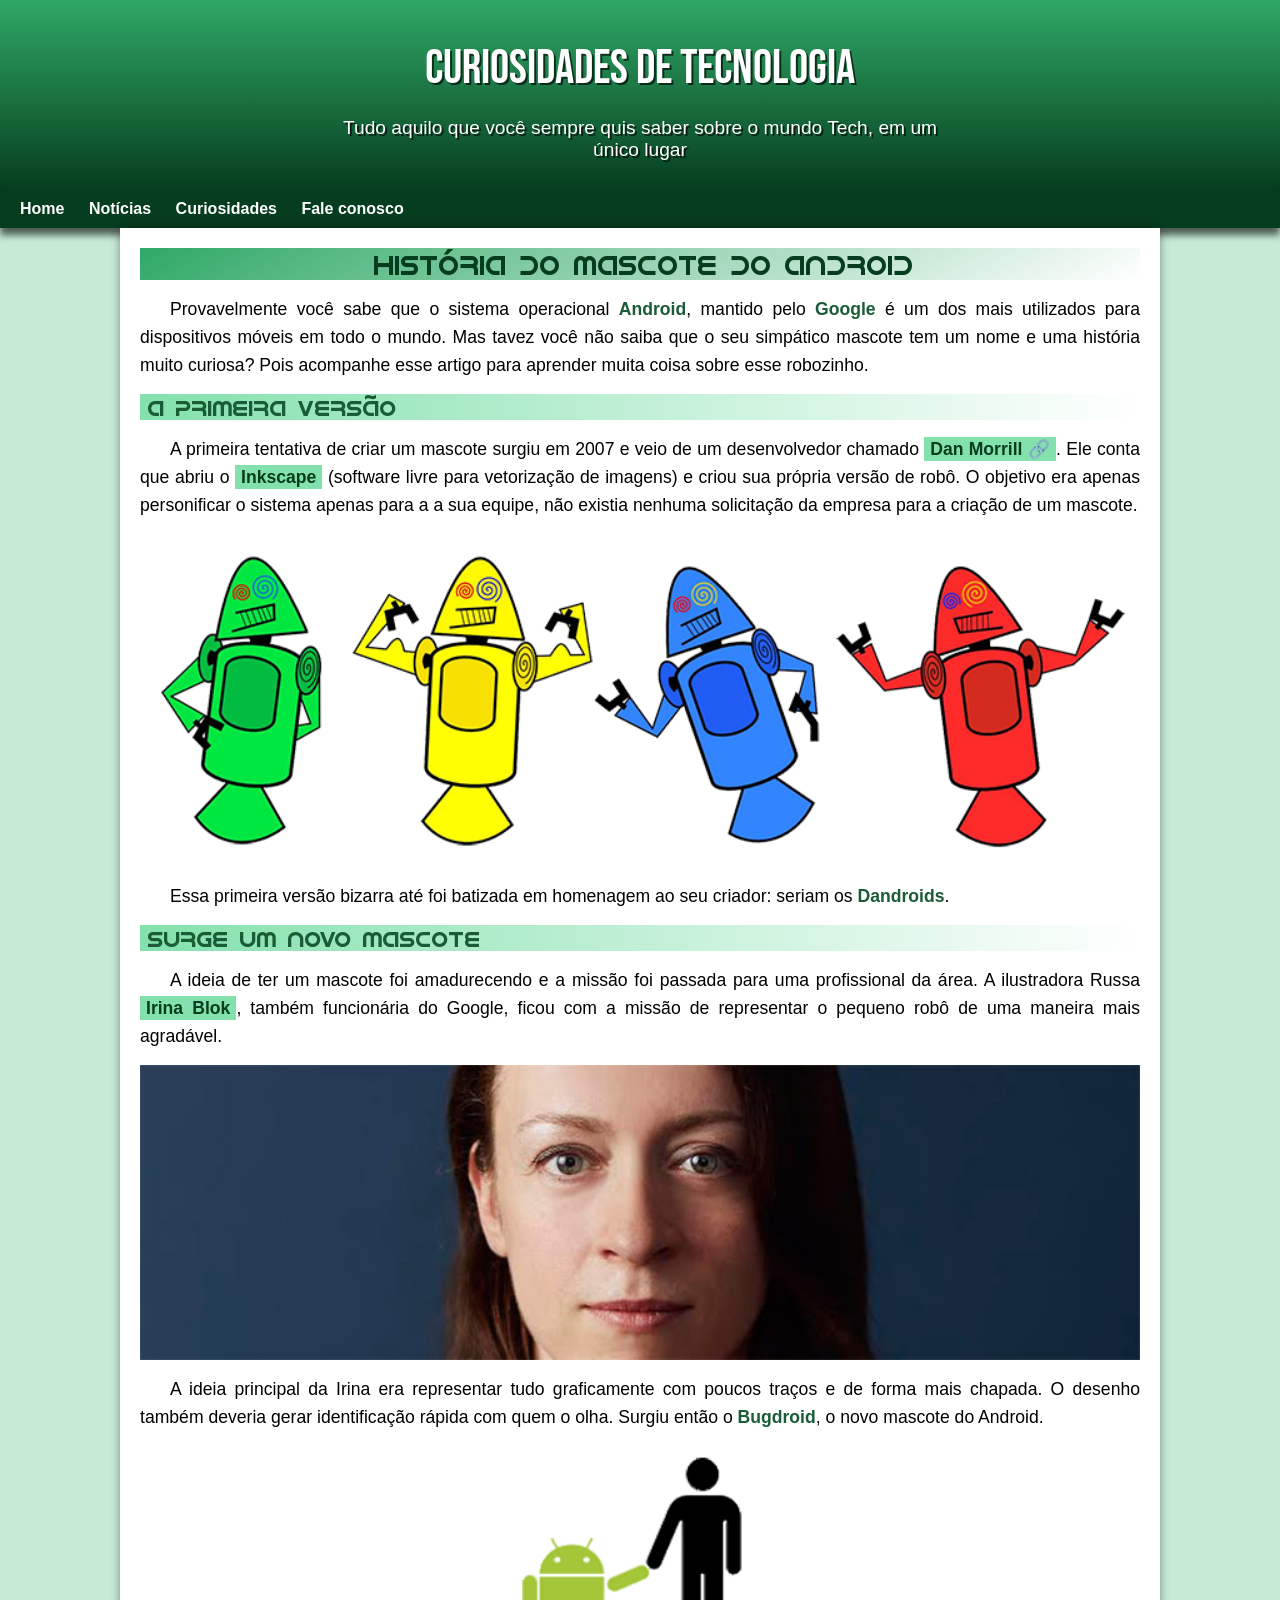
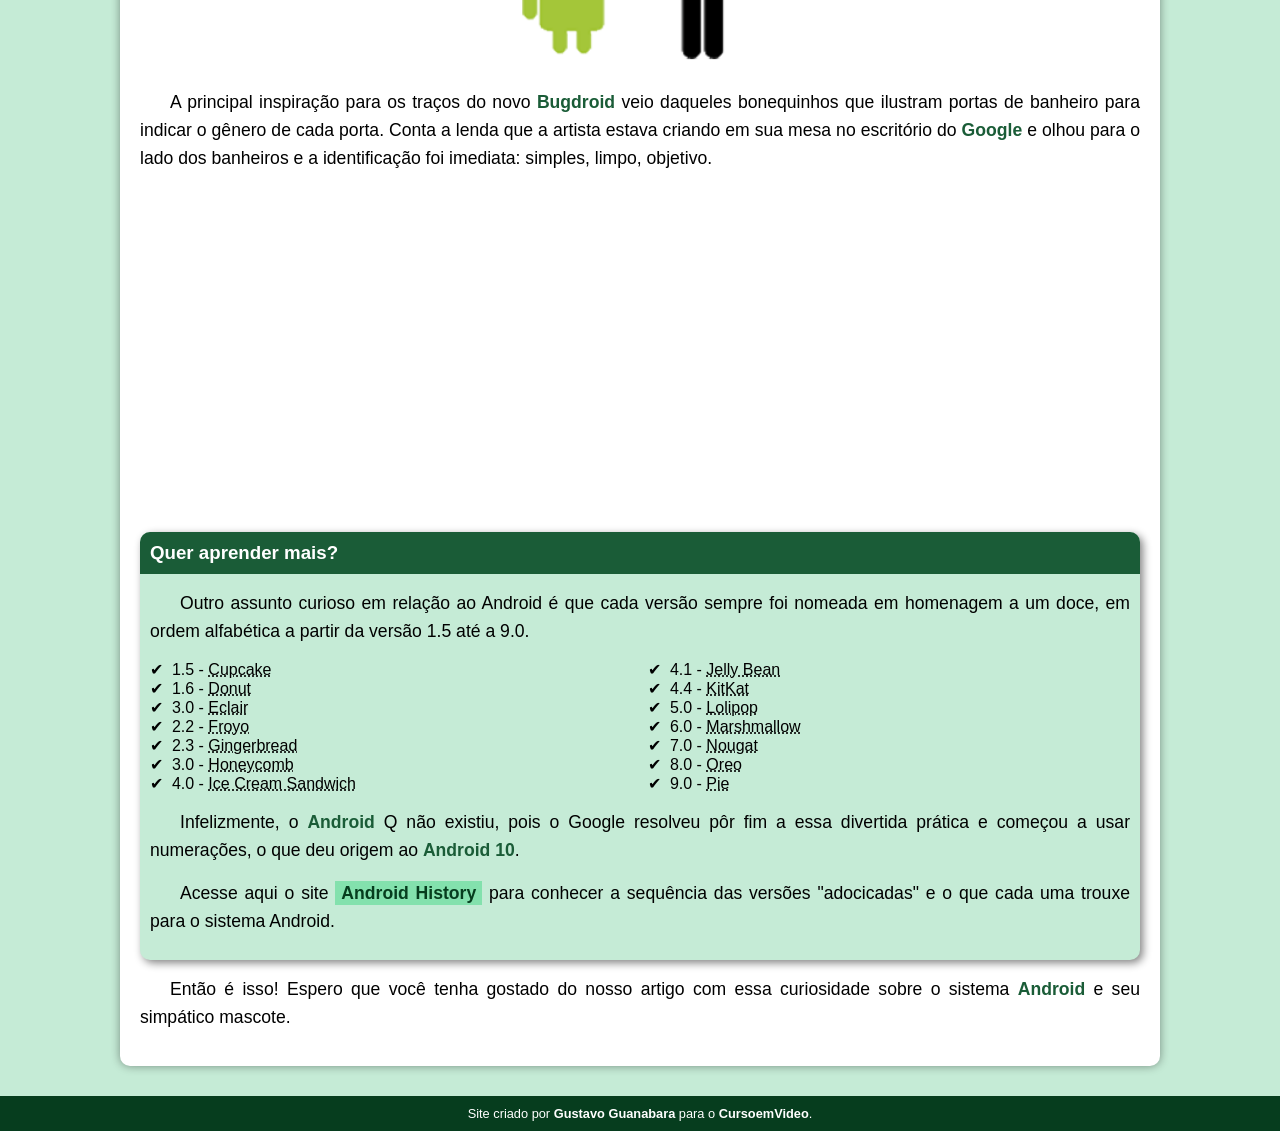
<file: desafio_10_m2_professor/index.html>
<!DOCTYPE html>
<html lang="pt-br">
<head>
    <meta charset="UTF-8">
    <meta name="viewport" content="width=device-width, initial-scale=1.0">
    <title>Como surgiu o mascote do Android</title>
    <link rel="shortcut icon" href="./imagens/favicon.ico" type="image/x-icon">
    <link rel="stylesheet" href="./estilos/style.css">
</head>
<body>
    <header>
        <h1>Curiosidades de Tecnologia</h1>
        <p>Tudo aquilo que você sempre quis saber sobre o mundo Tech, em um único lugar</p>
    </header>
    <nav>
        <a href="#">Home</a>
        <a href="#">Notícias</a>
        <a href="#">Curiosidades</a>
        <a href="#">Fale conosco</a>
    </nav>
    <!-- Fim do cabeçalho -->
    <main>
        <article>
            <h2 class="titulo-principal">História do Mascote do Android</h2>

            <p>Provavelmente você sabe que o sistema operacional <strong>Android</strong>, mantido pelo <strong>Google</strong> é um dos mais utilizados para dispositivos móveis em todo o mundo. Mas tavez você não saiba que o seu simpático mascote tem um nome e uma história muito curiosa? Pois acompanhe esse artigo para aprender muita coisa sobre esse robozinho.</p>

            <h2>A primeira versão</h2>

            <p>A primeira tentativa de criar um mascote surgiu em 2007 e veio de um desenvolvedor chamado <a class="externo" href="https://www.tecmundo.com.br/software/46241-android-a-historia-da-logo-do-robozinho-mais-famoso-do-mundo-ilustracao-.htm" target="_blank">Dan Morrill</a>. Ele conta que abriu o <a href="https://inkscape.org/release/inkscape-1.4.2/windows/64-bit/msi/dl/" target="_blank">Inkscape</a> (software livre para vetorização de imagens) e criou sua própria versão de robô. O objetivo era apenas personificar o sistema apenas para a a sua equipe, não existia nenhuma solicitação da empresa para a criação de um mascote.</p>

            <picture>
                <source media="(max-width: 670px)" srcset="imagens/dan-droids-pq.png">
                <img src="imagens/dan-droids.png" alt="Primeiro mascote do Android">
            </picture>
            

            <p>Essa primeira versão bizarra até foi batizada em homenagem ao seu criador: seriam os <strong>Dandroids</strong>.</p>

            <h2>Surge um novo mascote</h2>

            <p>A ideia de ter um mascote foi amadurecendo e a missão foi passada para uma profissional da área. A ilustradora Russa <a href="https://www.irinablok.com/" target="_blank">Irina Blok</a>, também funcionária do Google, ficou com a missão de representar o pequeno robô de uma maneira mais agradável.</p>

            <picture>
                <source media="(max-width: 670px)" srcset="./imagens/irina-blok-pq.jpg">
                <img src="./imagens/irina-blok.jpg" alt="Foto da Irina Blok - criadora do bugdroid">
            </picture>

            

            <p>A ideia principal da Irina era representar tudo graficamente com poucos traços e de forma mais chapada. O desenho também deveria gerar identificação rápida com quem o olha. Surgiu então o <strong>Bugdroid</strong>, o novo mascote do Android.</p>

            <img class="pequena" src=".//imagens/bugdroid.png" alt="Imagem do Bugdroid">

            <p>A principal inspiração para os traços do novo <strong>Bugdroid</strong> veio daqueles bonequinhos que ilustram portas de banheiro para indicar o gênero de cada porta. Conta a lenda que a artista estava criando em sua mesa no escritório do <strong>Google</strong> e olhou para o lado dos banheiros e a identificação foi imediata: simples, limpo, objetivo.</p>

            <div class="video">
                <iframe width="560" height="315" src="https://www.youtube.com/embed/l2UDgpLz20M?si=Vu81xv9eg1Ihyn5H" title="YouTube video player" frameborder="0" allow="accelerometer; autoplay; clipboard-write; encrypted-media; gyroscope; picture-in-picture; web-share" referrerpolicy="strict-origin-when-cross-origin" allowfullscreen></iframe>
            </div>
            
            <!-- Conteudo EXTRA -->
            <aside>
                <h3>Quer aprender mais?</h3> 

                <p>Outro assunto curioso em relação ao Android é que cada versão sempre foi nomeada em homenagem a um doce, em ordem alfabética a partir da versão 1.5 até a 9.0.</p>
                <ul>
                    <li>1.5 - <abbr title="Bolo de Copo">Cupcake</abbr></li>
                    <li>1.6 - <abbr title="Rosquinha">Donut</abbr></li>
                    <li>3.0 - <abbr title="Bomba">Eclair</abbr></li>
                    <li>2.2 - <abbr title="Iogurte Congelado">Froyo</abbr></li>
                    <li>2.3 - <abbr title="Biscoito de Gengibre">Gingerbread</abbr></li>
                    <li>3.0 - <abbr title="Favo de Mel">Honeycomb</abbr></li>
                    <li>4.0 - <abbr title="Sanduíche de Sorvete">Ice Cream Sandwich</abbr></li>
                    <li>4.1 - <abbr title="Jujuba">Jelly Bean</abbr></li>
                    <li>4.4 - <abbr title="Kitkat">KitKat</abbr></li>
                    <li>5.0 - <abbr title="Pirulito">Lolipop</abbr></li>
                    <li>6.0 - <abbr title="Marshmallow">Marshmallow</abbr></li>
                    <li>7.0 - <abbr title="Torrone">Nougat</abbr></li>
                    <li>8.0 - <abbr title="Oreo">Oreo</abbr></li>
                    <li>9.0 - <abbr title="Torta">Pie</abbr></li>
                </ul>
                

                <p>Infelizmente, o <strong>Android</strong> Q não existiu, pois o Google resolveu pôr fim a essa divertida prática e começou a usar numerações, o que deu origem ao <strong>Android 10</strong>.</p>

                <p>Acesse aqui o site <a href="https://en.wikipedia.org/wiki/Android_version_history" target="_blank">Android History</a> para conhecer a sequência das versões "adocicadas" e o que cada uma trouxe para o sistema Android.</p>
            </aside>
            <p>
                Então é isso! Espero que você tenha gostado do nosso artigo com essa curiosidade sobre o sistema <strong>Android</strong> e seu simpático mascote.
            </p>
            
        </article>
    </main>
    <!-- Fim da PARTE PRINCIPAL -->
    <footer>
        <p>Site criado por <a href="https://github.com/gustavoguanabara" target="_blank">Gustavo Guanabara</a> para o <a href="https://www.youtube.com/cursoemvideo" target="_blank">CursoemVideo</a>.</p>
    </footer>
</body>
</html>
</file>
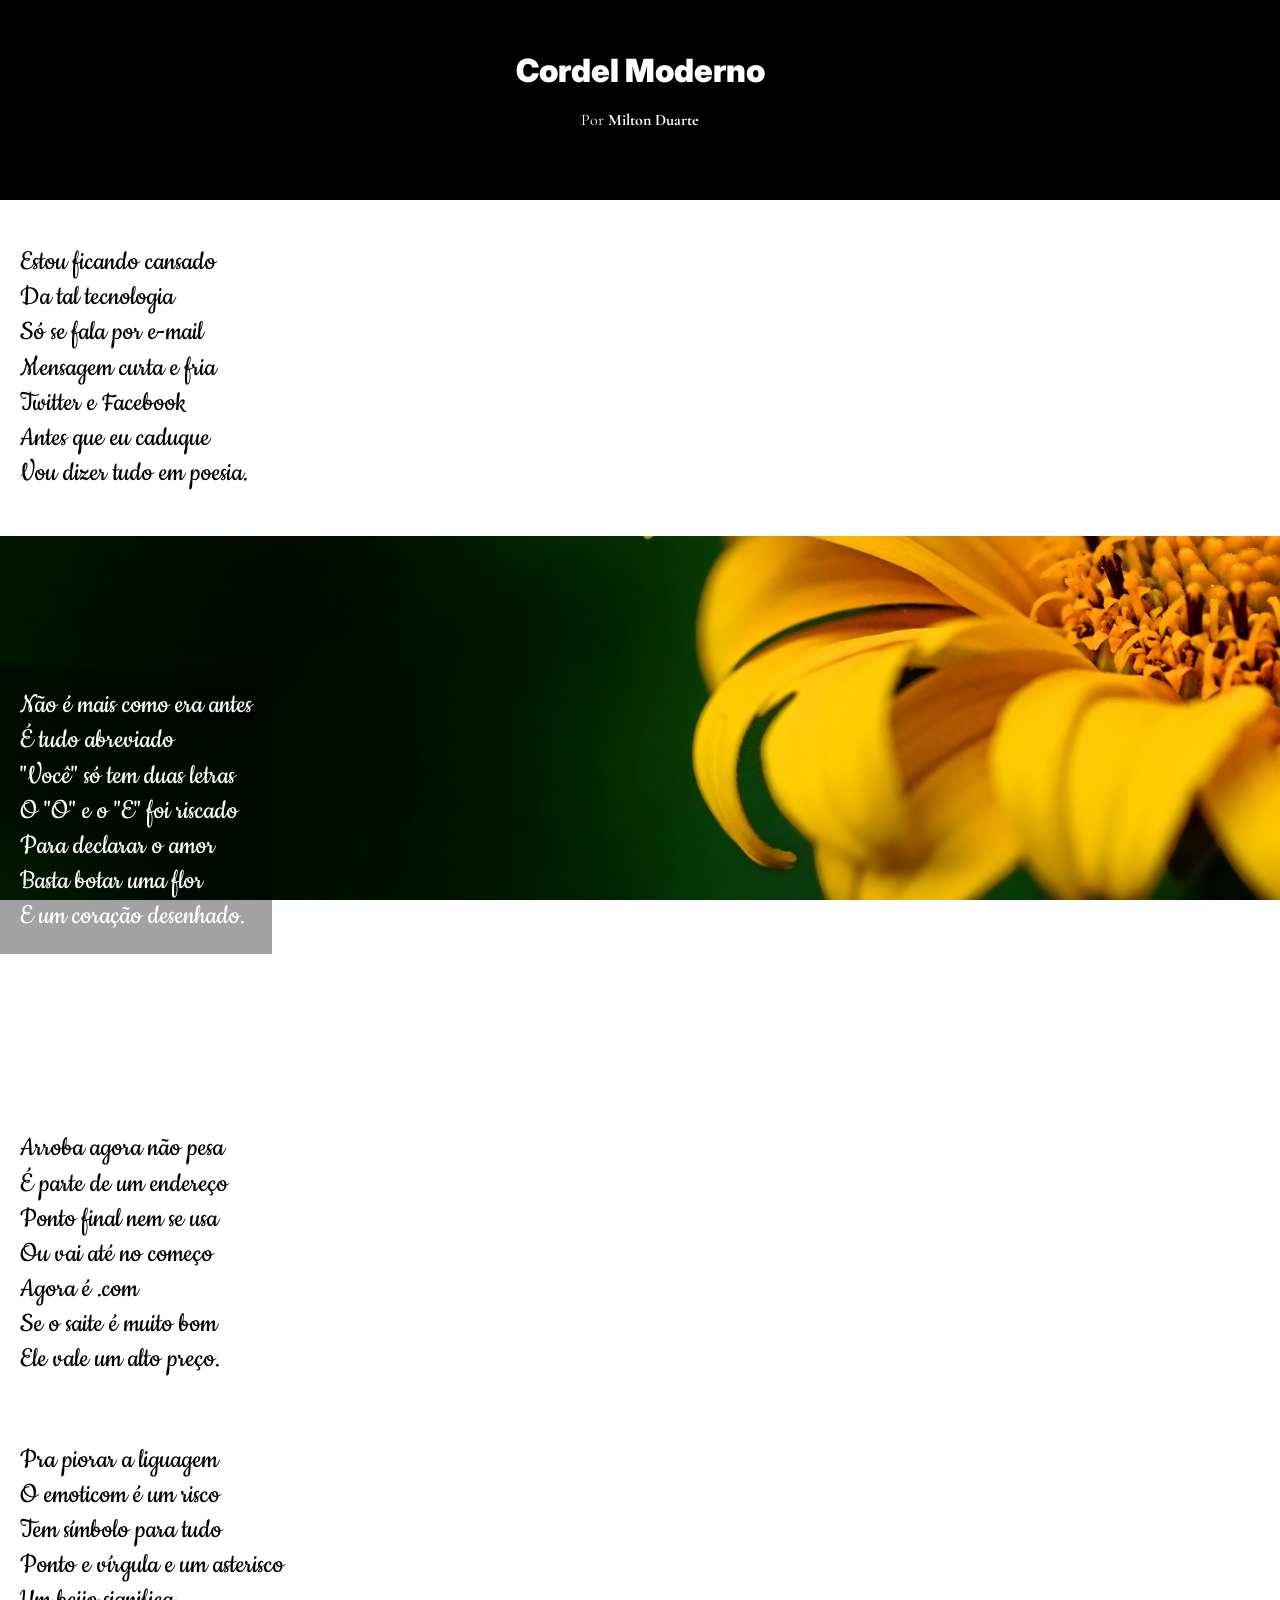
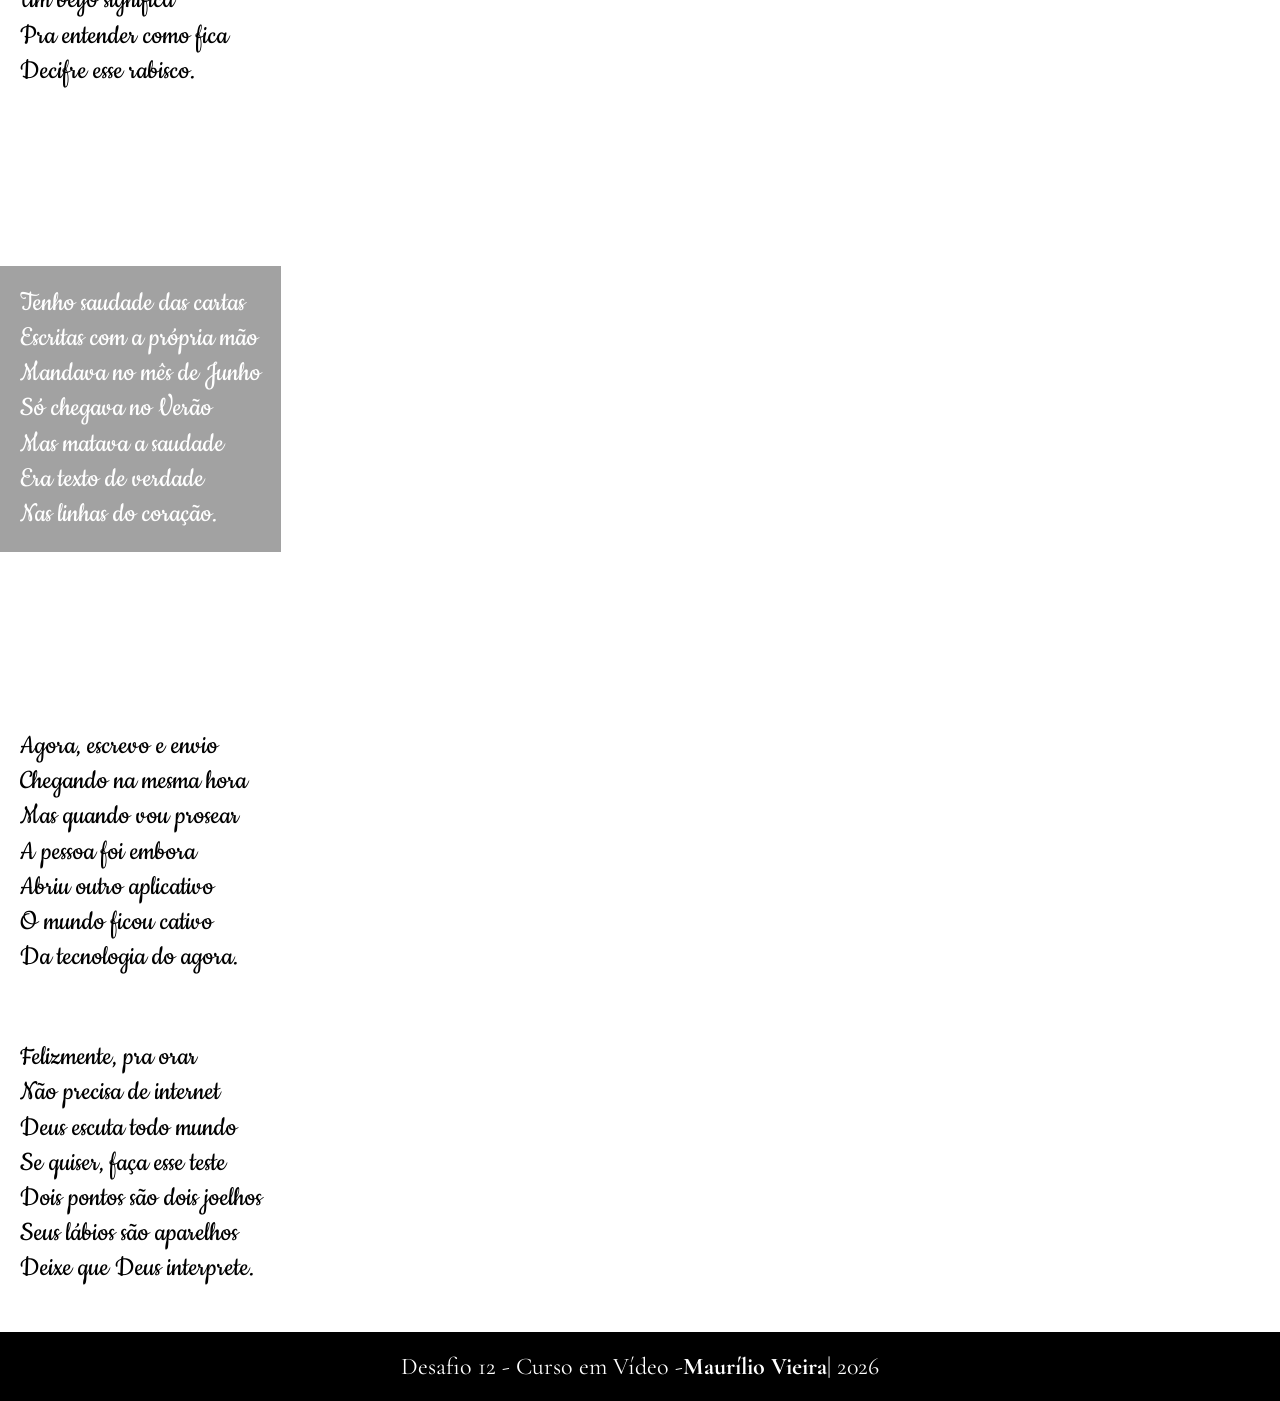
<file: Modulo_03/desafio_12_cordel/index.html>
<!DOCTYPE html>
<html lang="pt-br">
<head>
    <meta charset="UTF-8">
    <meta name="viewport" content="width=device-width, initial-scale=1.0">
    <title>Cordel</title>
    <link rel="stylesheet" href="css/style.css">
</head>
<body>
    <header>
        <h1>Cordel Moderno</h1>
        <p>Por <strong>Milton Duarte</strong></p>
    </header>
    <!-- Inicio do CONTEUDO PRINCIPAL -->
     <main>
        <article class="estrofe">
            <p>
                Estou ficando cansado <br>
                Da tal tecnologia <br>
                Só se fala por e-mail <br>
                Mensagem curta e fria <br>
                Twitter e Facebook <br>
                Antes que eu caduque <br>
                Vou dizer tudo em poesia.
            </p>
        </article>
        <article class="estrofe paralaxe1">
            <p>
                Não é mais como era antes <br>
                É tudo abreviado <br>
                "Você" só tem duas letras <br>
                O "O" e o "E" foi riscado <br>
                Para declarar o amor <br>
                Basta botar uma flor <br>
                E um coração desenhado.
            </p>
        </article>
        <article class="estrofe">
            <p>
                Arroba agora não pesa <br>
                É parte de um endereço <br>
                Ponto final nem se usa <br>
                Ou vai até no começo <br>
                Agora é .com <br>
                Se o saite é muito bom <br>
                Ele vale um alto preço.
            </p>
            <p>
                Pra piorar a liguagem <br>
                O emoticom é um risco <br>
                Tem símbolo para tudo <br>
                Ponto e vírgula e um asterisco <br>
                Um beijo significa <br>
                Pra entender como fica <br>
                Decifre esse rabisco.
            </p>
        </article>
        <article class="estrofe paralaxe2">
            <p>
                Tenho saudade das cartas <br>
                Escritas com a própria mão <br>
                Mandava no mês de Junho <br>
                Só chegava no Verão <br>
                Mas matava a saudade <br>
                Era texto de verdade <br>
                Nas linhas do coração.
            </p>
        </article>
        <article class="estrofe">
            <p>
                Agora, escrevo e envio <br>
                Chegando na mesma hora <br>
                Mas quando vou prosear <br>
                A pessoa foi embora <br>
                Abriu outro aplicativo <br>
                O mundo ficou cativo <br>
                Da tecnologia do agora.
            </p>
            <p>
                Felizmente, pra orar <br>
                Não precisa de internet <br>
                Deus escuta todo mundo <br>
                Se quiser, faça esse teste <br>
                Dois pontos são dois joelhos <br>
                Seus lábios são aparelhos <br>
                Deixe que Deus interprete.
            </p>
        </article>
     </main>
     <!-- Fim do CONTEUDO PRINCIPAL -->
      <footer>
        <p>Desafio 12 - Curso em Vídeo - <strong>Maurílio Vieira</strong> | 2026</p>
      </footer>
</body>
</html>
</file>
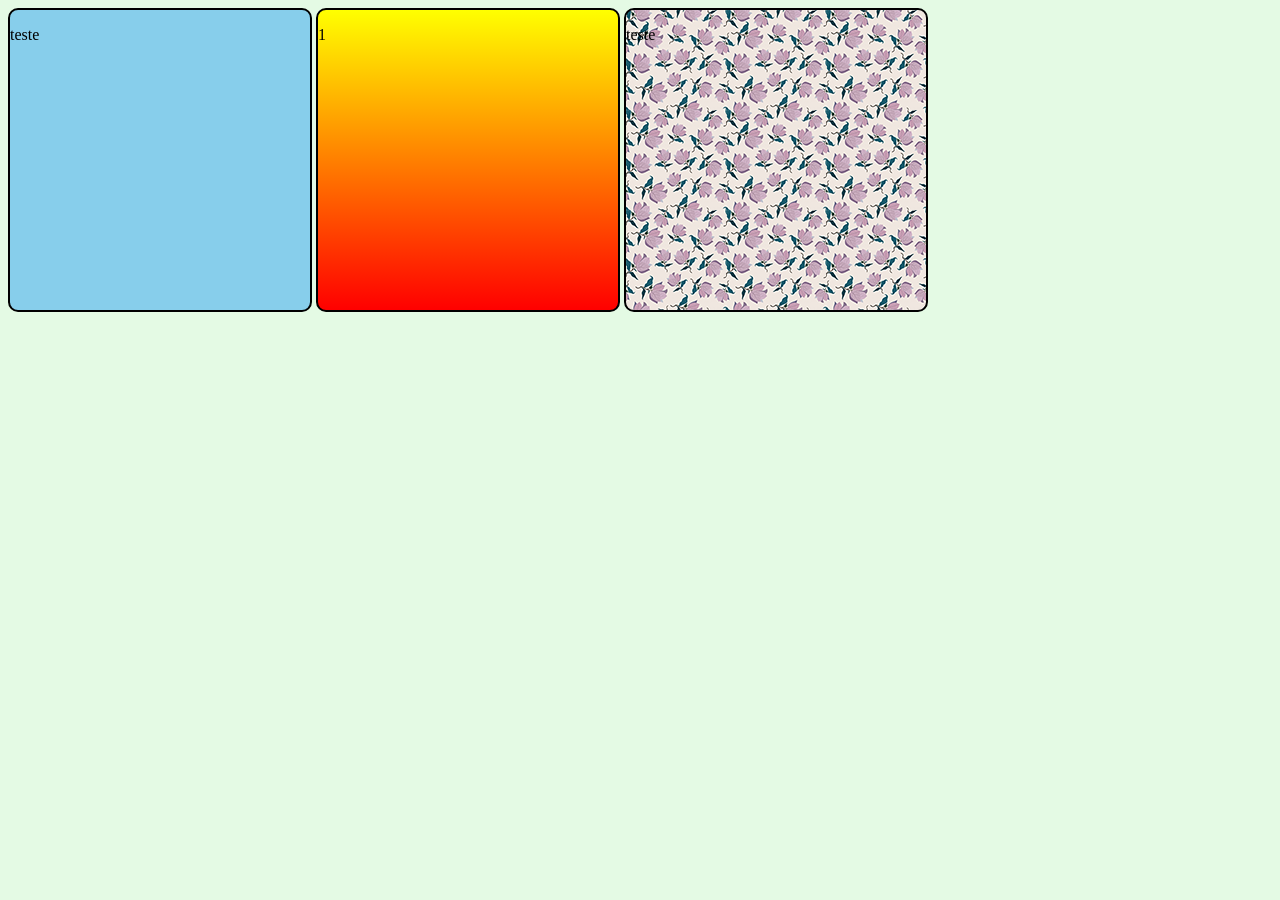
<file: Modulo_03/aulas_imagens_fundo/index_22_1.html>
<!DOCTYPE html>
<html lang="pt-br">
<head>
    <meta charset="UTF-8">
    <meta name="viewport" content="width=device-width, initial-scale=1.0">
    <title>Imagens de Fundo</title>
    <link rel="stylesheet" href="style_22_1.css">
</head>
<body>
    <div class="quadrado q1">
        <p>teste</p>
    </div>
    <div class="quadrado q2">
        <p>1</p>
    </div>
    <div class="quadrado q3">
        <p>teste</p>
    </div>
</body>
</html>
</file>
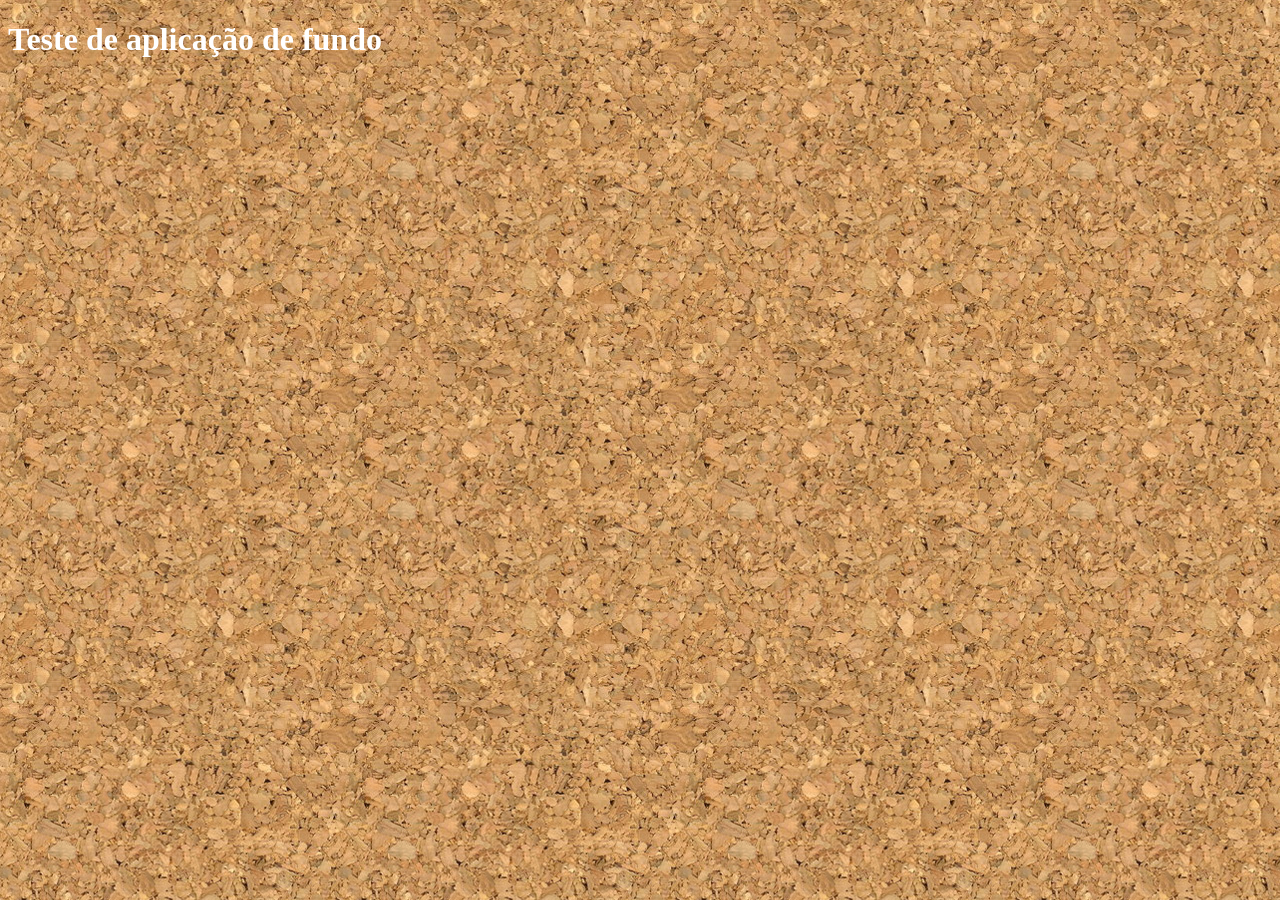
<file: Modulo_03/aulas_imagens_fundo/index_22_2.html>
<!DOCTYPE html>
<html lang="pt-br">
<head>
    <meta charset="UTF-8">
    <meta name="viewport" content="width=device-width, initial-scale=1.0">
    <title>Personalização dos fundos</title>
    <!-- ESTILO -->
    <style>
        body {
            background-image: url("imagens/wallpaper001.jpg");
            background-repeat: repeat;
            color: white;
        }
    </style>
    <!-- Fim do estilo -->
</head>
<body>
    <h1>Teste de aplicação de fundo</h1>
</body>
</html>
</file>
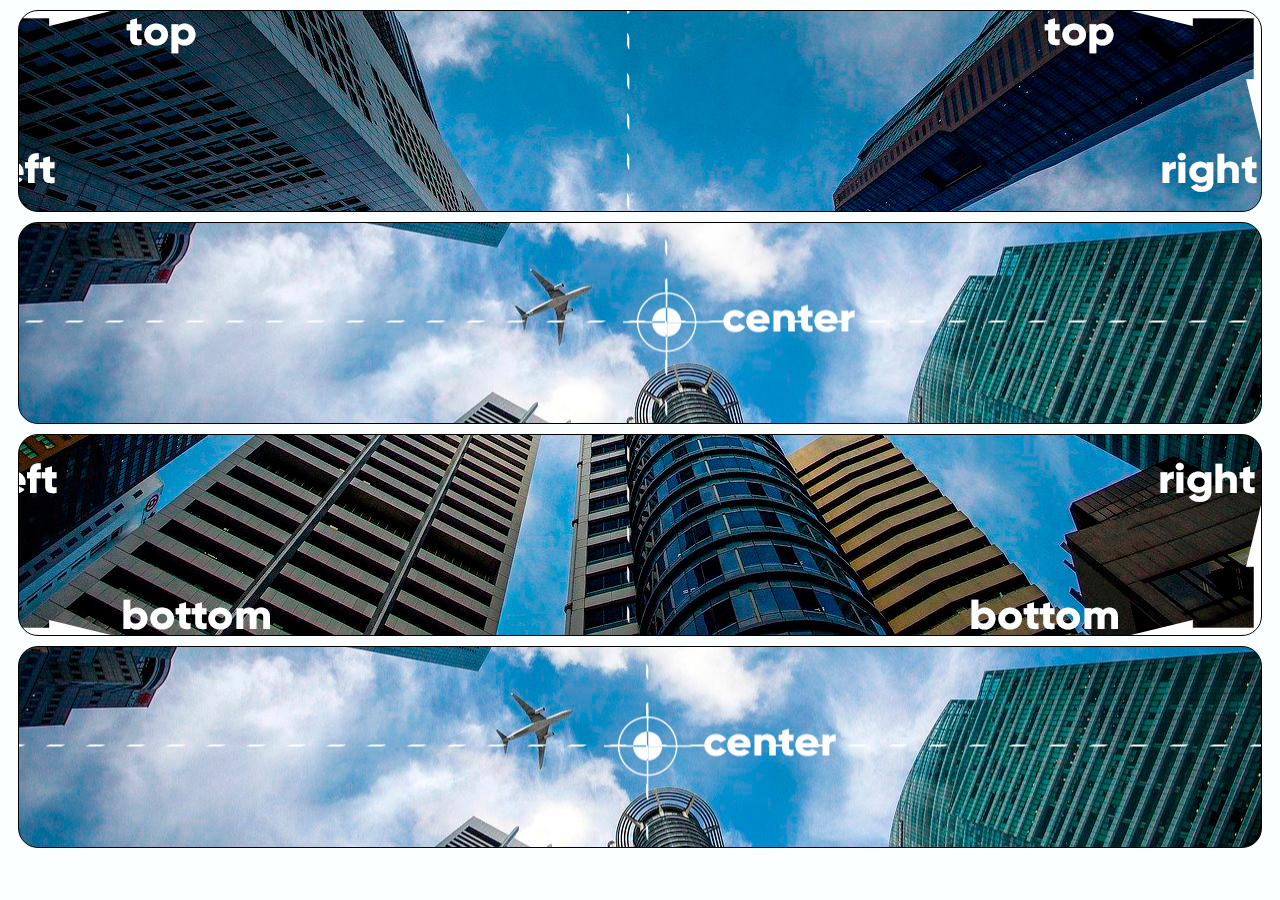
<file: Modulo_03/aulas_imagens_fundo/index_22_3.html>
<!DOCTYPE html>
<html lang="pt-br">
<head>
    <meta charset="UTF-8">
    <meta name="viewport" content="width=device-width, initial-scale=1.0">
    <title>Background-position</title>
    
</head>
<style>
        body {
            background-color: rgba(240, 255, 255, 0.237);
        }
        .bloco {
            height: 200px;
            border: 1px solid black;
            border-radius: 20px;
            margin: 10px;
            background-image: url("imagens/wallpaper003.jpg");
        }
        .q1  {
            background-position: right top;
        }
        .q2 {
            background-position: left center;
        }
        .q3 {
            background-position: right bottom;
        }
        .q4 {
            background-position: center center;
        }
    </style>
<body>
    <div class="bloco q1">

    </div>
    <div class="bloco q2">

    </div>
    <div class="bloco q3">

    </div>
    <div class="bloco q4">

    </div>
</body>
</html>
</file>
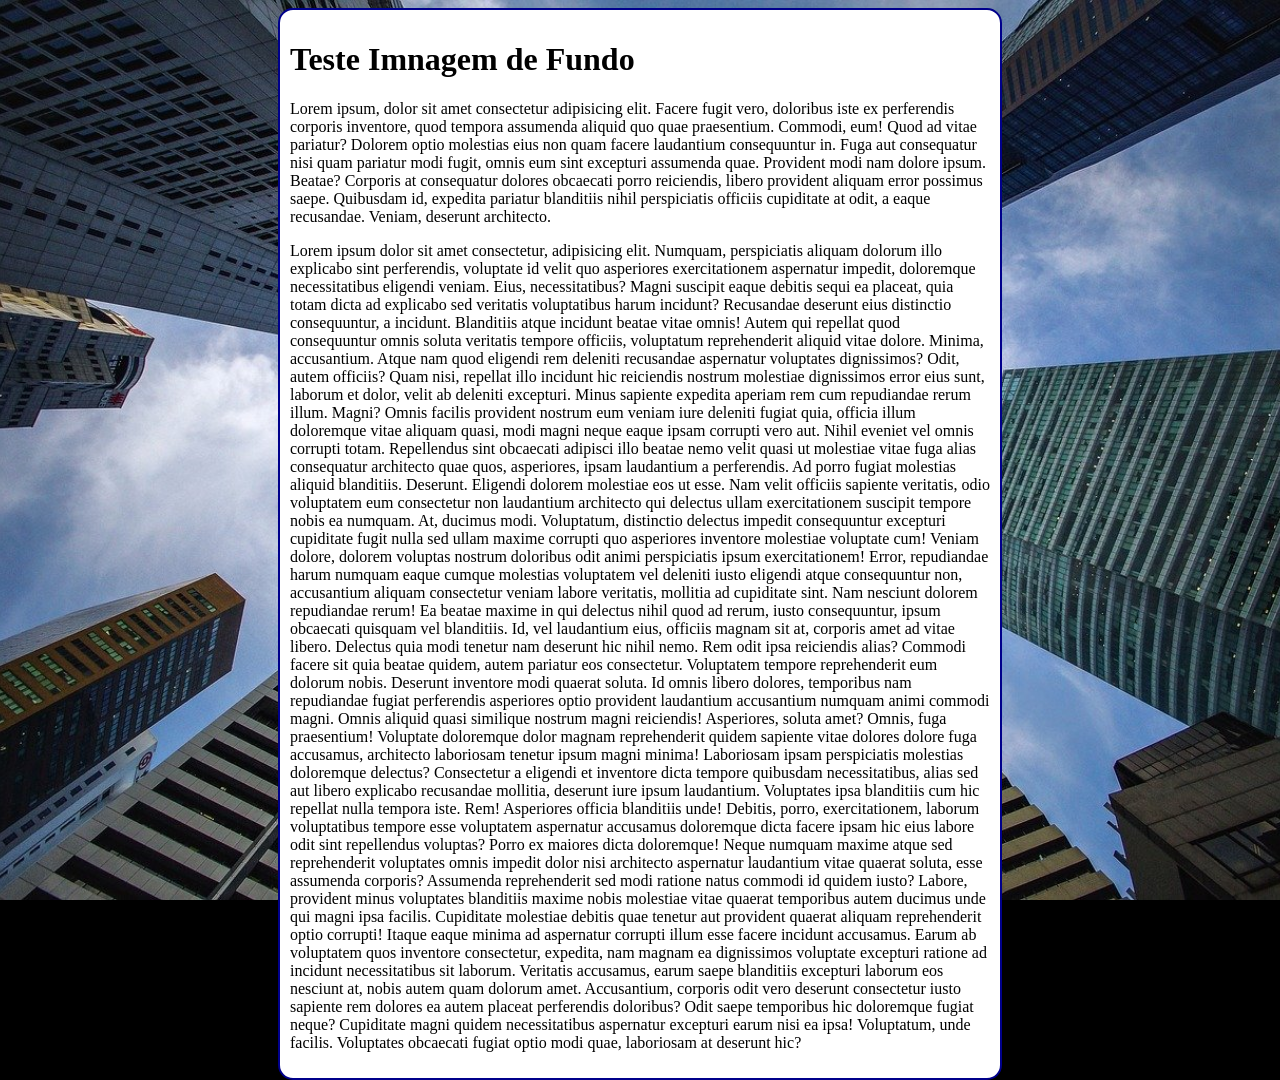
<file: Modulo_03/aulas_imagens_fundo/index_22_4.html>
<!DOCTYPE html>
<html lang="en">
<head>
    <meta charset="UTF-8">
    <meta name="viewport" content="width=device-width, initial-scale=1.0">
    <title>Fundo fixo de tela</title>
</head>
    <style>
        body {
            height: 100vh;
            /* background-color: black;
            background-image: url("imagens/wallpaper002.jpg");
            background-position: center center;
            background-repeat: no-repeat;
            background-size: cover;
            background-attachment: fixed; */
            background: #000 url("imagens/wallpaper002.jpg") center top / cover no-repeat fixed;
            /* Shorthand do background */
        }
        main {
            background-color: white;
            max-width: 700px;
            padding: 10px;
            margin: auto;
            border: 2px solid darkblue;
            border-radius: 15px;
        }
    </style>
<body>
    <main>
        <h1>Teste Imnagem de Fundo</h1>
        <p>Lorem ipsum, dolor sit amet consectetur adipisicing elit. Facere fugit vero, doloribus iste ex perferendis corporis inventore, quod tempora assumenda aliquid quo quae praesentium. Commodi, eum! Quod ad vitae pariatur?
        Dolorem optio molestias eius non quam facere laudantium consequuntur in. Fuga aut consequatur nisi quam pariatur modi fugit, omnis eum sint excepturi assumenda quae. Provident modi nam dolore ipsum. Beatae?
        Corporis at consequatur dolores obcaecati porro reiciendis, libero provident aliquam error possimus saepe. Quibusdam id, expedita pariatur blanditiis nihil perspiciatis officiis cupiditate at odit, a eaque recusandae. Veniam, deserunt architecto.</p>
        <p>Lorem ipsum dolor sit amet consectetur, adipisicing elit. Numquam, perspiciatis aliquam dolorum illo explicabo sint perferendis, voluptate id velit quo asperiores exercitationem aspernatur impedit, doloremque necessitatibus eligendi veniam. Eius, necessitatibus?
        Magni suscipit eaque debitis sequi ea placeat, quia totam dicta ad explicabo sed veritatis voluptatibus harum incidunt? Recusandae deserunt eius distinctio consequuntur, a incidunt. Blanditiis atque incidunt beatae vitae omnis!
        Autem qui repellat quod consequuntur omnis soluta veritatis tempore officiis, voluptatum reprehenderit aliquid vitae dolore. Minima, accusantium. Atque nam quod eligendi rem deleniti recusandae aspernatur voluptates dignissimos? Odit, autem officiis?
        Quam nisi, repellat illo incidunt hic reiciendis nostrum molestiae dignissimos error eius sunt, laborum et dolor, velit ab deleniti excepturi. Minus sapiente expedita aperiam rem cum repudiandae rerum illum. Magni?
        Omnis facilis provident nostrum eum veniam iure deleniti fugiat quia, officia illum doloremque vitae aliquam quasi, modi magni neque eaque ipsam corrupti vero aut. Nihil eveniet vel omnis corrupti totam.
        Repellendus sint obcaecati adipisci illo beatae nemo velit quasi ut molestiae vitae fuga alias consequatur architecto quae quos, asperiores, ipsam laudantium a perferendis. Ad porro fugiat molestias aliquid blanditiis. Deserunt.
        Eligendi dolorem molestiae eos ut esse. Nam velit officiis sapiente veritatis, odio voluptatem eum consectetur non laudantium architecto qui delectus ullam exercitationem suscipit tempore nobis ea numquam. At, ducimus modi.
        Voluptatum, distinctio delectus impedit consequuntur excepturi cupiditate fugit nulla sed ullam maxime corrupti quo asperiores inventore molestiae voluptate cum! Veniam dolore, dolorem voluptas nostrum doloribus odit animi perspiciatis ipsum exercitationem!
        Error, repudiandae harum numquam eaque cumque molestias voluptatem vel deleniti iusto eligendi atque consequuntur non, accusantium aliquam consectetur veniam labore veritatis, mollitia ad cupiditate sint. Nam nesciunt dolorem repudiandae rerum!
        Ea beatae maxime in qui delectus nihil quod ad rerum, iusto consequuntur, ipsum obcaecati quisquam vel blanditiis. Id, vel laudantium eius, officiis magnam sit at, corporis amet ad vitae libero.
        Delectus quia modi tenetur nam deserunt hic nihil nemo. Rem odit ipsa reiciendis alias? Commodi facere sit quia beatae quidem, autem pariatur eos consectetur. Voluptatem tempore reprehenderit eum dolorum nobis.
        Deserunt inventore modi quaerat soluta. Id omnis libero dolores, temporibus nam repudiandae fugiat perferendis asperiores optio provident laudantium accusantium numquam animi commodi magni. Omnis aliquid quasi similique nostrum magni reiciendis!
        Asperiores, soluta amet? Omnis, fuga praesentium! Voluptate doloremque dolor magnam reprehenderit quidem sapiente vitae dolores dolore fuga accusamus, architecto laboriosam tenetur ipsum magni minima! Laboriosam ipsam perspiciatis molestias doloremque delectus?
        Consectetur a eligendi et inventore dicta tempore quibusdam necessitatibus, alias sed aut libero explicabo recusandae mollitia, deserunt iure ipsum laudantium. Voluptates ipsa blanditiis cum hic repellat nulla tempora iste. Rem!
        Asperiores officia blanditiis unde! Debitis, porro, exercitationem, laborum voluptatibus tempore esse voluptatem aspernatur accusamus doloremque dicta facere ipsam hic eius labore odit sint repellendus voluptas? Porro ex maiores dicta doloremque!
        Neque numquam maxime atque sed reprehenderit voluptates omnis impedit dolor nisi architecto aspernatur laudantium vitae quaerat soluta, esse assumenda corporis? Assumenda reprehenderit sed modi ratione natus commodi id quidem iusto?
        Labore, provident minus voluptates blanditiis maxime nobis molestiae vitae quaerat temporibus autem ducimus unde qui magni ipsa facilis. Cupiditate molestiae debitis quae tenetur aut provident quaerat aliquam reprehenderit optio corrupti!
        Itaque eaque minima ad aspernatur corrupti illum esse facere incidunt accusamus. Earum ab voluptatem quos inventore consectetur, expedita, nam magnam ea dignissimos voluptate excepturi ratione ad incidunt necessitatibus sit laborum.
        Veritatis accusamus, earum saepe blanditiis excepturi laborum eos nesciunt at, nobis autem quam dolorum amet. Accusantium, corporis odit vero deserunt consectetur iusto sapiente rem dolores ea autem placeat perferendis doloribus?
        Odit saepe temporibus hic doloremque fugiat neque? Cupiditate magni quidem necessitatibus aspernatur excepturi earum nisi ea ipsa! Voluptatum, unde facilis. Voluptates obcaecati fugiat optio modi quae, laboriosam at deserunt hic?</p>
    </main>
</body>
</html>
</file>
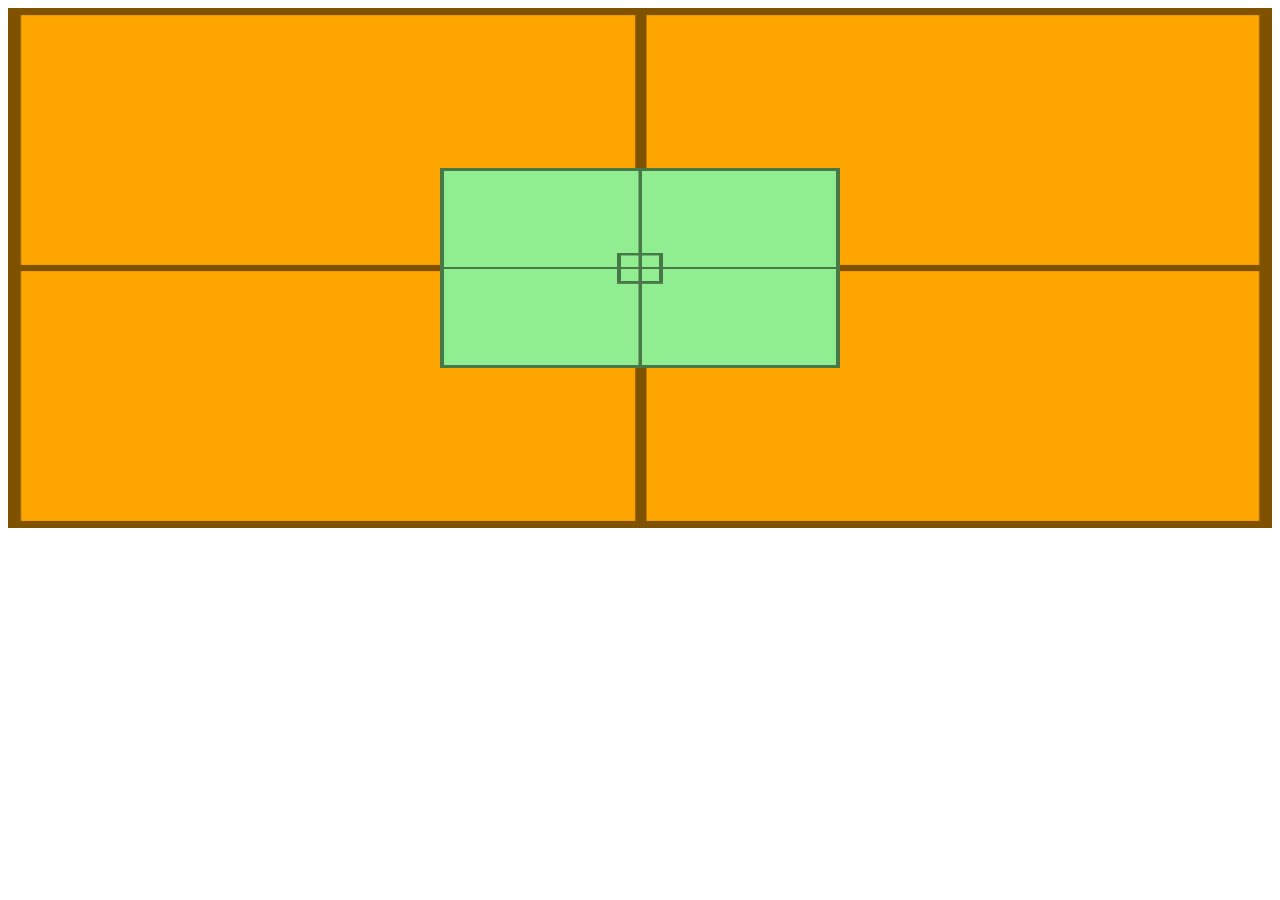
<file: Modulo_03/aulas_imagens_fundo/index_22_5.html>
<!DOCTYPE html>
<html lang="pt-br">
<head>
    <meta charset="UTF-8">
    <meta name="viewport" content="width=device-width, initial-scale=1.0">
    <title>Centralização Vertical</title>
    <style>
        #container {
            background-image: url("imagens/target001.png");
            background-size: 100% 100%;
            height: 500px;
            background-color: orange;
            padding: 10px;
            position: relative;
        }
        #conteudo {
            background-image: url("imagens/target001.png");
            background-size: 100% 100%;
            height: 200px;
            width: 400px;
            background-color: lightgreen;
            position: absolute;
            left: 50%;
            top: 50%;
            transform: translate(-50%, -50%);
        }
    </style>
</head>
<body>
    <section id="container">
        <article id="conteudo">

        </article>
    </section>
</body>
</html>
</file>
<file: desafio_10_m2_professor/estilos/style.css>
@import url("https://fonts.googleapis.com/css2?family=Bebas+Neue&display=swap");

@font-face {
    font-family: "Android";
    src: url(../fontes/idroid.otf) format("opentype");
    font-weight: normal;
    font-style: normal;
}

:root {
    --cor0: #c5ebd6;
    --cor1: #83e1ad;
    --cor2: #3ddc84;
    --cor3: #2fa866;
    --cor4: #1a5c37;
    --cor5: #063d1e;
    --branco: #fff;

    --font-padrao: Arial, Verdana, Helvetica, sans-serif;
    --font-destaque: "Bebas Neue", sans-serif;
    --font-android: Android, sans-serif;
}
* {
    margin: 0;
    padding: 0;
}
body {
    background-color: var(--cor0);
    font-family: var(--font-padrao);
}

a.externo::after {
    content: "\00A0\1F517";
}

header {
    background-color: var(--cor4);
    color: var(--branco);
    min-height: 150px;
    text-align: center;
    padding-top: 40px;
    background-image: linear-gradient(to bottom, var(--cor3), var(--cor5));
}
header > h1 {
    font-family: var(--font-destaque);
    margin-bottom: 20px;
    font-size: 3rem;
    text-shadow: 2px 2px 0 rgba(0, 0, 0, 0.644);
    font-weight: normal;
}
header > p {
    font-family: var(--font-padrao);
    font-size: 1.2rem;
    max-width: 600px; /*Aqui ele vira um block ao declarar seu width*/
    margin: auto;
    padding-right: 10px;
    padding-left: 10px;
    text-shadow: 2px 2px 0 rgba(0, 0, 0, 0.644);
    margin-bottom: 20px;
}
nav {
    background-color: var(--cor5);
    padding: 10px;
    box-shadow: 0 7px 7px rgba(0, 0, 0, 0.613);
}
nav > a {
    text-decoration: none;
    color: var(--branco);
    padding: 10px;
    font-weight: bold;
    border-radius: 5px;

    transition:
        background-color 0.5s,
        color 0.5s;
}
nav > a:hover {
    background-color: var(--cor3);
    color: var(--cor5);
}
main {
    padding: 20px;
    min-width: 300px;
    max-width: 1000px;
    margin: auto;
    margin-bottom: 30px;
    box-shadow: 0px 0px 10px rgba(0, 0, 0, 0.401);
    border-bottom-left-radius: 10px;
    border-bottom-right-radius: 10px;
}
main h2 {
    color: var(--cor4);
    font-size: 1.4rem;
    background-image: linear-gradient(to right, var(--cor1), transparent);
    text-indent: 8px;
    font-weight: normal;
}
.titulo-principal {
    color: var(--cor5);
    font-size: 1.7rem;
    background-image: linear-gradient(150deg, var(--cor3), transparent);
    text-align: center;
    font-weight: normal;
}
main p {
    margin: 15px 0;
    text-align: justify;
    text-indent: 30px;
    line-height: 1.75rem;
    font-size: 1.1rem;
}
main strong {
    color: var(--cor4);
    font-weight: bold;
}
main a {
    text-decoration: none;
    font-weight: bold;
    background-color: var(--cor1);
    color: var(--cor5);
    padding: 2px 6px;
}
main a:hover {
    text-decoration: underline;
    background-color: var(--cor3);
}
article img {
    width: 100%;
    display: block;
    margin: auto;
}
.pequena {
    max-width: 350px;
    display: block;
    margin: auto;
}
main {
    background-color: var(--branco);
}
article > h2 {
    font-family: var(--font-android);
}
.video {
    display: flex;
    justify-content: center;
    margin-bottom: 30px;
}

.video iframe {
    width: 100%;
    max-width: 800px;
    aspect-ratio: 16 / 9;
    border: none;
}
aside {
    background-color: var(--cor0);
    padding: 10px;
    border-radius: 10px;
    box-shadow: 3px 3px 8px rgba(0, 0, 0, 0.491);
}
aside h3 {
    background-color: var(--cor4);
    color: var(--branco);
    padding: 10px;
    margin: -10px -10px 0 -10px;
    border-radius: 10px 10px 0 0;
}
aside ul {
    list-style-type: "\2714\00A0\00A0"; /*Criar o check e dá 2 espaços*/
    list-style-position: inside;
    columns: 2;
}

footer {
    background-color: var(--cor5);
    color: var(--branco);
    text-align: center;
    padding: 10px;
    font-size: 0.8rem;
}
footer a {
    text-decoration: none;
    color: var(--branco);
    font-weight: bold;
}
footer a:hover {
    text-decoration: underline;
    color: var(--cor1);
}
</file>
<file: Modulo_03/desafio_12_cordel/css/style.css>
@import url("https://fonts.googleapis.com/css2?family=Cormorant+Garamond:ital,wght@0,300..700;1,300..700&family=Inter:ital,opsz,wght@0,14..32,100..900;1,14..32,100..900&family=Luckiest+Guy&display=swap");
@import url("https://fonts.googleapis.com/css2?family=Cookie&display=swap");

* {
    margin: 0;
    padding: 0;
    box-sizing: border-box;
}
header {
    display: flex;
    flex-direction: column;
    justify-content: center;
    align-items: center;
    background-color: #000;
    color: #fff;
    height: 200px;
}
header h1 {
    font-family: "Inter", sans-serif;
    font-weight: 900;
}
header p {
    margin: 20px;
    font-family: "Cormorant Garamond", serif;
}

main {
    font-family: "Cookie", cursive;
    font-weight: 500;
    font-size: 1.9rem;
}
main p {
    margin: 25px 0;
    /* font-size: 1.5rem; */
    line-height: 2.2rem;
}
main article:nth-child(odd) > p {
    padding: 20px;
}
main article:nth-child(even) > p {
    padding: 20px;
}

footer p {
    display: flex;
    padding: 20px;
    background-color: #000;
    color: #fff;
    justify-content: center;
    align-items: center;
    font-family: "Cormorant Garamond", serif;
    font-weight: 400;
    font-size: 1.5rem;
}

.paralaxe1 {
    display: flex;
    align-items: center;
    height: 550px;
    background-image: url("../img/background001.jpg");
    background-repeat: no-repeat;
    background-size: cover;
    background-position: right center;
    background-attachment: fixed;
}

.paralaxe1 > p {
    background-color: #0000005d;
    color: #fff;
    /* padding: 30px 15px; */
}

.paralaxe2 {
    display: flex;
    align-items: center;
    height: 550px;
    background-image: url("../img/background002.jpg");
    background-repeat: no-repeat;
    background-size: cover;
    background-position: right center;
    background-attachment: fixed;
}
.paralaxe2 > p {
    background-color: #0000005d;
    color: #fff;
    padding: 30px 15px;
}

article > img {
    max-width: 100vw;
}
</file>
<file: Modulo_03/aulas_imagens_fundo/style_22_1.css>
body {
    background-color: rgba(144, 238, 144, 0.245);
}
.quadrado {
    display: inline-block;
    border: 2px solid black;
    border-radius: 10px;
    width: 300px;
    height: 300px;
    background-color: lightcyan;
}
.q1 {
    background-color: skyblue;
}
.q2 {
    background-image: linear-gradient(to bottom, yellow, red);
}
.q3 {
    background-image: url("imagens/pattern003.png");
}
</file>
